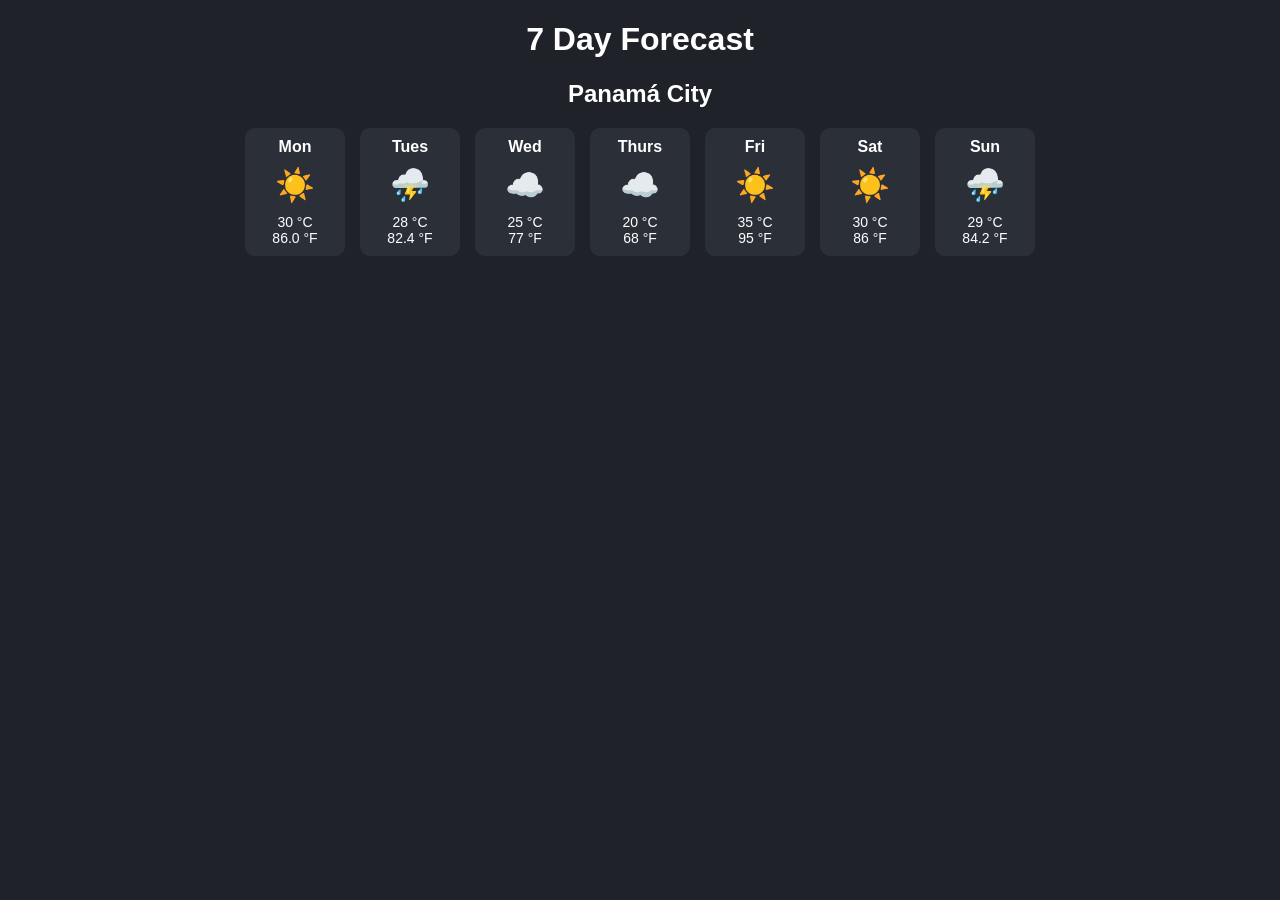
<file: assignement2.html>
<!DOCTYPE html>
<html>
    <head>
        <meta charset="utf-8">
        <meta http-equiv="X-UA-Compatible" content="IE=edge">
        <title>7 Day Forcast</title>
        <meta name="description" content="">
        <meta name="viewport" content="width=device-width, initial-scale=1">
        <link rel="icon" type="image/x-icon" href="image/meteorology.png">
        <link rel="stylesheet" href="assignment2.css">
    </head>
    <body>
        <div class="we">
            <h1>7 Day Forecast</h1>
        </div>
        
    <div id="forecast">
        
    </div>
        
        <script src="scripts/assignment2.js" async defer></script>
    </body>
</html>
</file>
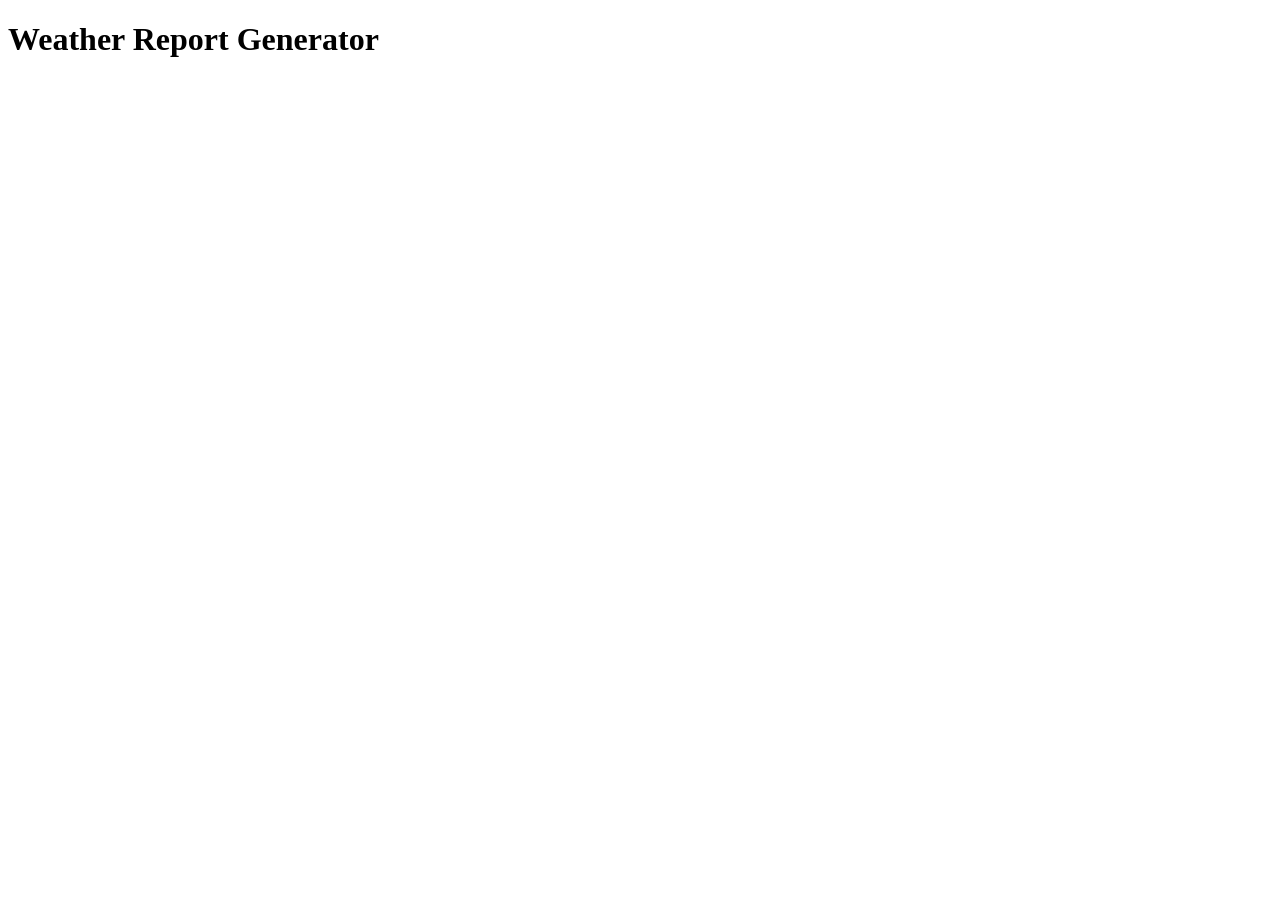
<file: assignment1.html>
<!DOCTYPE html>
<html>
    <head>
        <meta charset="utf-8">
        <meta http-equiv="X-UA-Compatible" content="IE=edge">
        <title>Weather Report</title>
        <meta name="description" content="">
        <meta name="viewport" content="width=device-width, initial-scale=1">
        <link rel="stylesheet" href="">
    </head>
    <body>
        <header>
            <h1>Weather Report Generator</h1>
        </header>
        <main>

        </main>
        <script src="assignment1.js" async defer></script>
    </body>
</html>
</file>
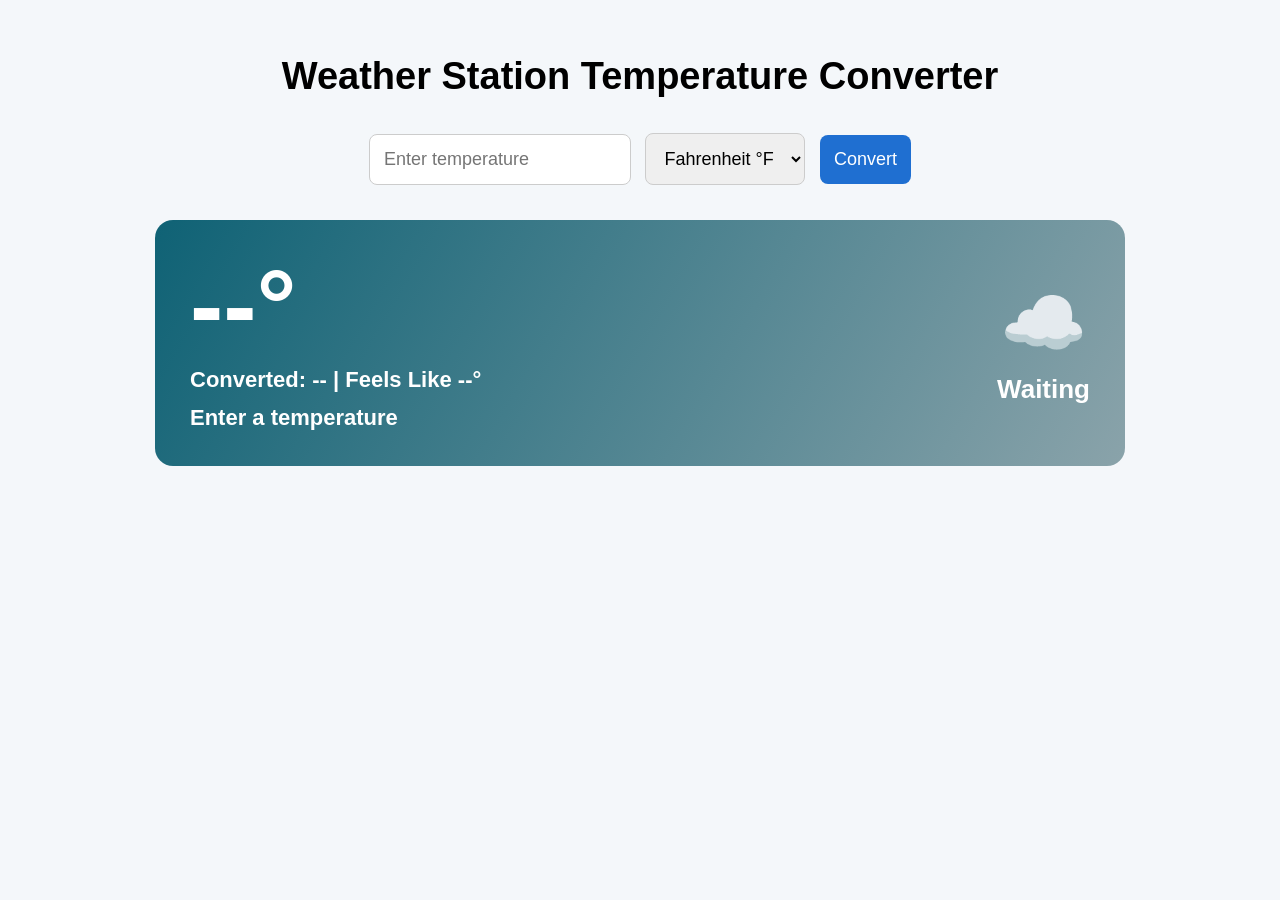
<file: assignment3.html>
<!DOCTYPE html>

<html>
    <head>
        <meta charset="utf-8">
        <meta http-equiv="X-UA-Compatible" content="IE=edge">
        <title>Temperature Converter</title>
        <meta name="description" content="">
        <meta name="viewport" content="width=device-width, initial-scale=1">
        <link rel="stylesheet" href="assignment3.css">
        <link rel="icon" type="image/x-icon" href="image/weather-station.png">
    </head>
    <body>
    <h1>Weather Station Temperature Converter</h1>
    <div class="controls">
        <input type="number" class="temperature" placeholder="Enter temperature">
        <select class="scale">
            <option value="F">Fahrenheit °F</option>
            <option value="C">Celsius °C</option>
        </select>
        <button onclick="convertTemperature()">Convert</button>
    </div>
    <div class="weather-card">
        <div class="left-side">
            <div class="main-temp">--°</div>
            <div class="details">
                <span class="converted-temp">Converted: --</span>
                <span>|</span>
                <span class="weather-feel">Feels Like --°</span>
            </div>
            <div class="details">
                <span class="weather-level">Enter a temperature</span>
            </div>
        </div>
        <div class="right-side">
            <div class="weather-icon">☁️</div>
            <div class="weather-text">Waiting</div>
        </div>
    </div>
        <script src="scripts/assignment3.js"></script>
    </body>
</html>
</file>
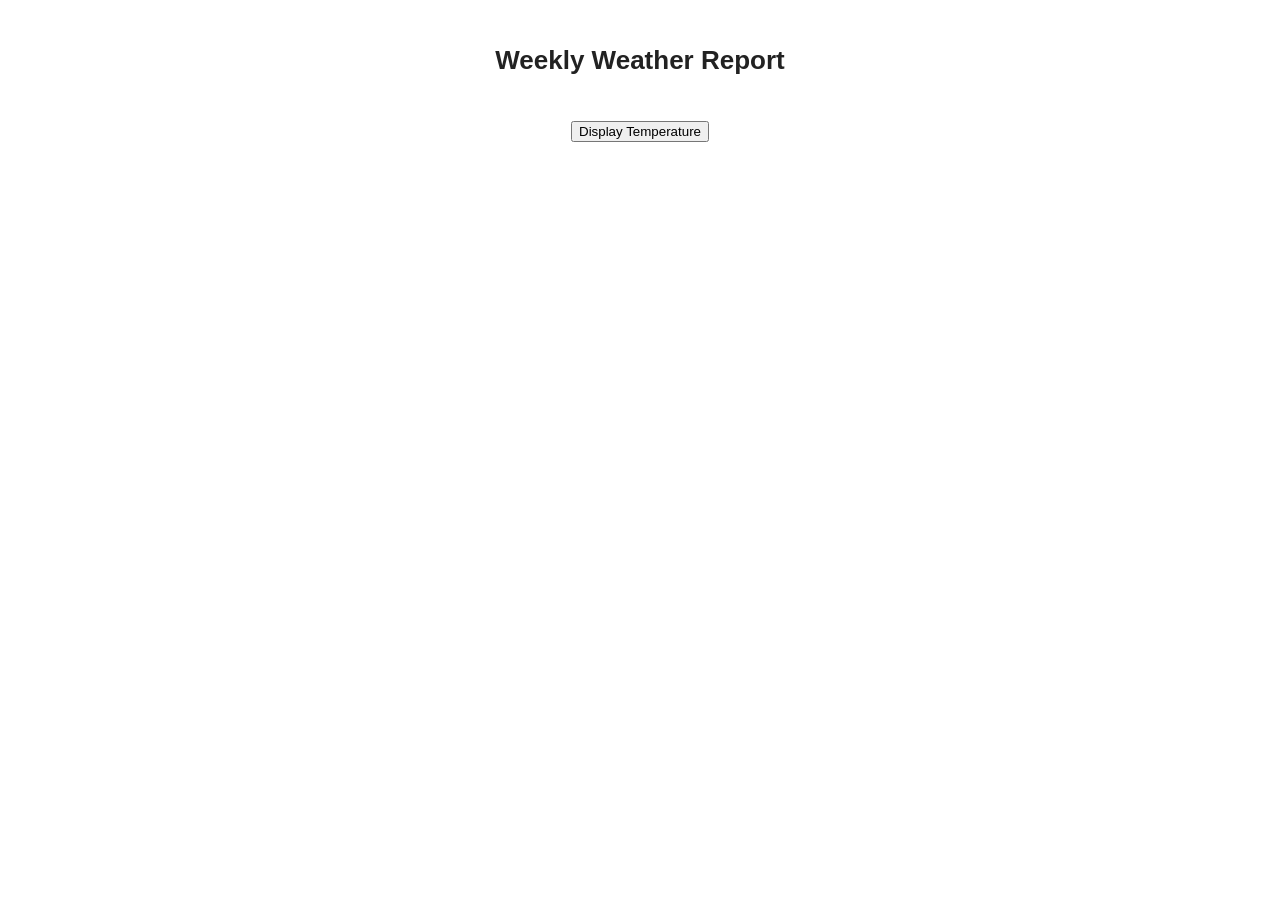
<file: final.html>
<!DOCTYPE html>
<html lang="en">
    <head>
        <meta charset="utf-8">
        <meta http-equiv="X-UA-Compatible" content="IE=edge">
        <title>Final Report</title>
        <meta name="description" content="">
        <meta name="viewport" content="width=device-width, initial-scale=1">
        <link rel="stylesheet" href="final.css">
        <link rel="icon" type="image/x-icon" href="image/weather-station.png">
    </head>
    <body>
        <h1>Weekly Weather Report</h1>
        <div id="temperatures">
        </div>

        <button onclick="convertTemp()">Display Temperature</button>
        <script src="scripts/final.js" async></script>
    </body>
</html>
</file>
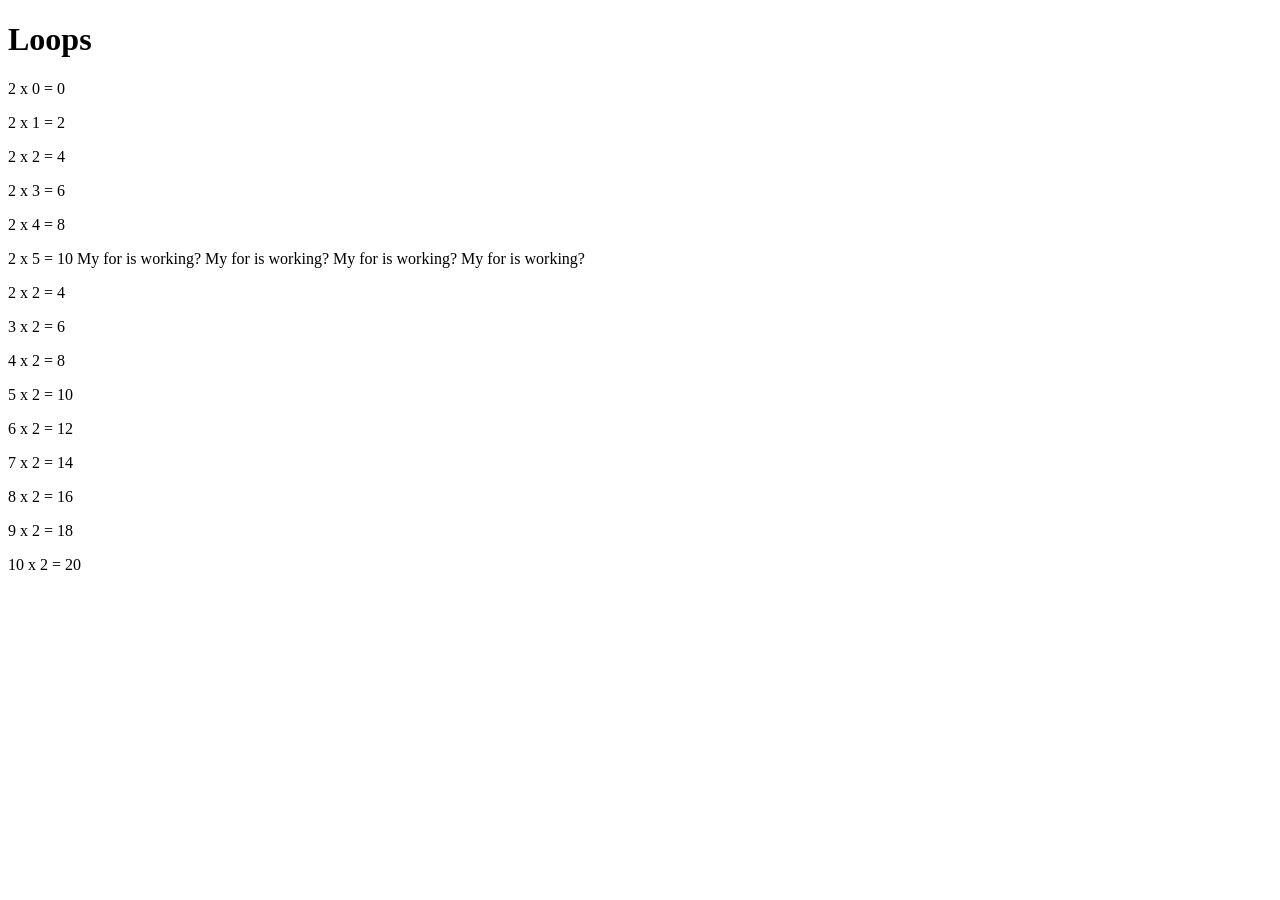
<file: Practice/loops.html>
<!DOCTYPE html>
<html lang="en">
    <head>
        <meta charset="utf-8">
        <meta http-equiv="X-UA-Compatible" content="IE=edge">
        <title>Loops Practice</title>
        <meta name="description" content="">
        <meta name="viewport" content="width=device-width, initial-scale=1">
        <link rel="stylesheet" href="">
    </head>
    <body>
        <h1>Loops</h1>

        <script src="loops.js"></script>
    </body>
</html>
</file>
<file: assignment2.css>
body {
    background: #1f2329;
    color: white;
    font-family: Arial, sans-serif;
    text-align: center;
}

.forecast-row {
    display: flex;
    justify-content: center;
    gap: 15px;
}

.day-card {
    width: 80px;
    padding: 10px;
    border-radius: 10px;
    background: #2b3038;
    text-align: center;
}
.day-card:first-child {
background: #2b3038;
}

.day-card h3 {
margin: 0 0 8px;
font-size: 16px;
}

.icon {
    font-size: 32px;
    margin: 10px 0;
}

.day-card p {
display: block;
margin: 0 3px;
font-size: 14px;
}

.forecast-row {
display: flex;
}

@media (max-width: 480px) {
    .forecast-row {
        display: flex;
        flex-direction: column;
        align-items: center;
        gap: 10px;
    }

    .day-card {
        width: 85%;
        max-width: 390px;
        display: grid;
        grid-template-columns: 1fr 1fr 1fr;
        align-items: center;
        padding: 16px;
        border-radius: 0;
        background: transparent;
    }

    .day-card:first-child {
        background: #2b3038;
    }

    .day-card h3 {
        text-align: left;
        margin: 0;
    }

    .icon {
        text-align: center;
        font-size: 34px;
    }

    .temps {
        text-align: right;
    }

    .temps p {
        margin: 0;
    }
}
</file>
<file: assignment3.css>
body{
    font-family: Arial, sans-serif;
    text-align: center;
    background: #f4f7fa;
    margin: 0;
    padding: 30px;
}

h1{
    font-size: 38px;
    margin-bottom: 30px;
}

.controls{
    margin-bottom: 30px;
}

input,
select,
button{
    padding: 14px;
    font-size: 18px;
    margin: 5px;
    border-radius: 8px;
    border: 1px solid #ccc;
}

button{
    background: #1f6fd1;
    color: white;
    border: none;
    cursor: pointer;
}

.weather-card{
    max-width: 900px;
    margin: 0 auto;
    padding: 35px;
    border-radius: 18px;
    color: white;
    background: linear-gradient(120deg, #0f6275, #8aa3aa);
    display: flex;
    justify-content: space-between;
    align-items: center;
    text-align: left;
}

.main-temp{
    font-size: 100px;
    font-weight: bold;
    line-height: 1;
}

.details{
    font-size: 22px;
    font-weight: bold;
    margin-top: 12px;
}

.right-side{
    text-align: center;
}

.weather-icon{
    font-size: 70px;
}

.weather-text{
    font-size: 26px;
    font-weight: bold;
    margin-top: 10px;
}

/* Challenge colors */

.cold{
    color: #59c7ff;
}

.comfortable{
    color: #58ff8b;
}

.hot{
    color: #ff4b3e;
}

@media (max-width: 600px){

    body{
        padding: 20px;
    }

    h1{
        font-size: 34px;
        line-height: 1.2;
    }

    .controls{
        display: flex;
        flex-direction: column;
        align-items: center;
    }

    input,
    select,
    button{
        width: 100%;
        max-width: 320px;
        box-sizing: border-box;
    }

    .weather-card{
        width: 100%;
        max-width: 360px;
        padding: 28px;
        box-sizing: border-box;
        flex-direction: column;
        text-align: center;
    }

    .main-temp{
        font-size: 80px;
    }

    .details{
        font-size: 20px;
    }

    .right-side{
        margin-top: 20px;
    }

    .weather-icon{
        font-size: 60px;
    }

    .weather-text{
        font-size: 24px;
    }
}
</file>
<file: final.css>
body{
    font-family: Arial, sans-serif;
    background-color: white;
    color: #222;
    padding: 20px;
    display: flex;
    flex-direction: column;
    align-items: center;
}

.container{
    width: 900px;
    margin: 0 auto;
}

h1{
    font-size: 26px;
    margin-bottom: 25px;
}

#temperatures{
    width: 900px;
}

.forecast-row{
    display: flex;
    align-items: center;
    gap: 15px;
    padding: 18px;
    margin-bottom: 10px;
    border-radius: 16px;
    background: #f5f5f5;
}

.forecast-row:hover{
    background-color: #f1f1f1;
}

.day{
    width: 100px;
    font-weight: bold;
}

.icon{
    width: 35px;
    font-size: 24px;
}

.chance{
    width: 110px;
    color: #0077aa;
    font-weight: bold;
}

.condition{
    width: 170px;
    font-weight: bold;
}

.bar{
    width: 300px;
    height: 8px;
    background: linear-gradient(to right, orange, red);
    border-radius: 20px;
}

.summary{
    margin-top: 25px;
    font-weight: bold;
}

button{
    margin-top: 20px;
}

/* Mobile Devices */
@media (max-width: 768px){

    .container{
        width: 100%;
        padding: 15px;
    }

    #temperatures{
        width: 100%;
    }

    .forecast-row{
        display: flex;
        justify-content: center;
        align-items: center;
        gap: 15px;
        flex-wrap: wrap;
        text-align: center;
    }

    .day,
    .icon,
    .chance,
    .condition{
        width: auto;
        text-align: center;
    }

    .bar{
        display: none;
    }

    h1{
        text-align: center;
    }

    .summary{
        text-align: center;
    }

    button{
        display: block;
        margin: 20px auto;
    }

}
</file>
